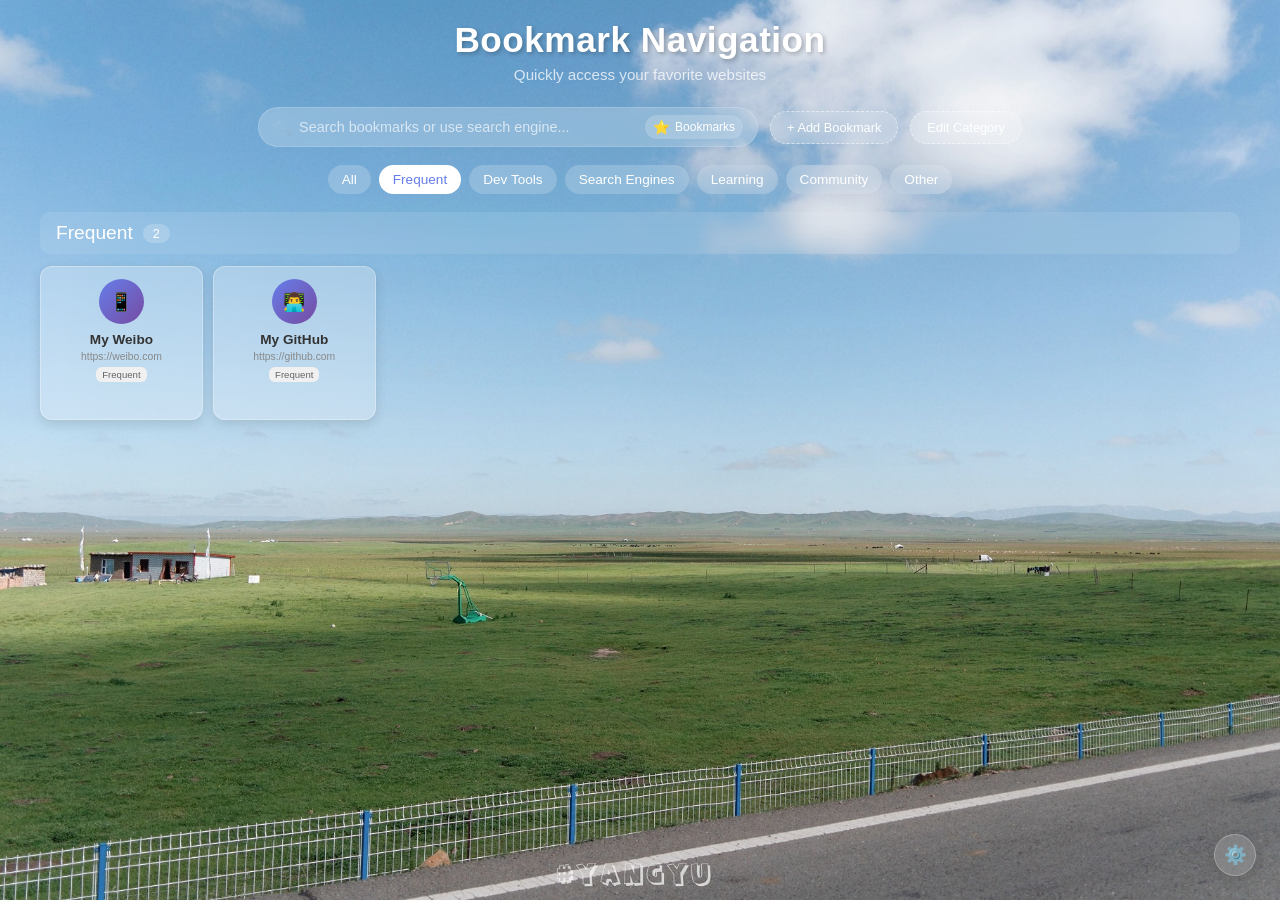
<file: navi-bookmarks-chrome/newtab.html>
<!DOCTYPE html>
<html lang="zh-CN">
<head>
    <meta charset="UTF-8">
    <meta name="viewport" content="width=device-width, initial-scale=1.0">
    <title data-i18n="appName">个人书签导航</title>
    <link rel="stylesheet" href="newtab.css">
</head>
<body>
    <div class="container">
        <header>
            <h1 data-i18n="headerTitle">📚 书签导航</h1>
            <p data-i18n="headerSubtitle">快速访问您喜爱的网站</p>
        </header>

        <div class="search-bar">
            <form id="searchForm" class="search-container">
                <span class="search-icon">🔍</span>
                <input type="text" id="searchInput" class="search-input" data-i18n-placeholder="searchPlaceholder" placeholder="搜索书签或使用搜索引擎...">
                <div class="search-engine-selector" id="searchEngineSelector">
                    <span class="search-engine-icon" id="currentEngineIcon">🔍</span>
                    <span class="search-engine-name" id="currentEngineName"></span>
                </div>
                <div class="search-dropdown" id="searchEngineDropdown">
                    <div class="search-dropdown-item selected" data-engine="bookmarks">
                        <span class="engine-icon">⭐</span>
                        <div class="engine-info">
                            <div class="name" data-i18n="bookmarkSearch">书签搜索</div>
                            <div class="url" data-i18n="bookmarkSearchDesc">搜索您的书签</div>
                        </div>
                    </div>
                    <div class="search-dropdown-item" data-engine="google">
                        <span class="engine-icon">🔍</span>
                        <div class="engine-info">
                            <div class="name">Google</div>
                            <div class="url">google.com</div>
                        </div>
                    </div>
                    <div class="search-dropdown-item" data-engine="baidu">
                        <span class="engine-icon">🅱️</span>
                        <div class="engine-info">
                            <div class="name" data-i18n="baidu">百度</div>
                            <div class="url">baidu.com</div>
                        </div>
                    </div>
                    <div class="search-dropdown-item" data-engine="bing">
                        <span class="engine-icon">🔷</span>
                        <div class="engine-info">
                            <div class="name" data-i18n="bing">必应</div>
                            <div class="url">bing.com</div>
                        </div>
                    </div>
                    <div class="search-dropdown-item" data-engine="duckduckgo">
                        <span class="engine-icon">🦆</span>
                        <div class="engine-info">
                            <div class="name">DuckDuckGo</div>
                            <div class="url">duckduckgo.com</div>
                        </div>
                    </div>
                </div>
                <div class="search-results" id="searchResults"></div>
            </form>
            <button class="add-btn" id="addBookmarkBtn" data-i18n="addBookmark">+ 添加书签</button>
            <button class="add-btn" id="editCategoryBtn" data-i18n="editCategory">📁 编辑分类</button>
        </div>

        <div class="category-filter" id="categoryFilter">
        </div>

        <div id="bookmarkContent">
        </div>

        <div class="modal-overlay" id="modalOverlay">
            <div class="modal">
                <h2 id="modalTitle" data-i18n="modalAddBookmark">添加书签</h2>
                <input type="hidden" id="editId">
                <div class="form-group">
                    <label data-i18n="labelSelectIcon">选择图标</label>
                    <div class="icon-picker">
                        <input type="hidden" id="iconTypeInput" value="emoji">
                        <input type="hidden" id="iconValueInput" value="">
                        <div class="icon-picker-current">
                            <div class="icon-preview" id="iconPreview">
                                <span id="iconPreviewText">🌟</span>
                                <img id="iconPreviewImg" style="display:none;" alt="">
                            </div>
                            <span class="icon-preview-label" data-i18n="iconPreviewLabel">当前图标</span>
                        </div>
                        <div class="icon-picker-actions">
                            <button type="button" class="icon-action-btn" id="fetchFaviconBtn" data-i18n="btnFetchFavicon">🌐 获取网站图标</button>
                            <button type="button" class="icon-action-btn" id="iconResetBtn" data-i18n="btnResetIcon">🔄 重置为默认</button>
                        </div>
                        <div class="icon-emoji-picker" id="emojiPicker" style="display:none;">
                            <div class="emoji-grid" id="emojiGrid"></div>
                        </div>
                        <div class="icon-favicon-list" id="faviconList" style="display:none;"></div>
                    </div>
                </div>
                <div class="form-group">
                    <label for="urlInput" data-i18n="labelWebsiteUrl">网站地址</label>
                    <input type="text" id="urlInput" data-i18n-placeholder="placeholderWebsiteUrl" placeholder="输入网站URL或IP地址（可省略http://）">
                    <div class="field-hint" data-i18n="hintUrlEnter">💡 输入网址后回车，自动获取相关信息</div>
                </div>
                <div class="form-group">
                    <label for="nameInput" data-i18n="labelWebsiteName">网站名称</label>
                    <input type="text" id="nameInput" data-i18n-placeholder="placeholderWebsiteName" placeholder="输入网站名称">
                </div>
                <div class="form-group" style="display:none;">
                    <input type="text" id="descriptionInput">
                </div>
                <div class="form-group">
                    <label for="categoryInput" data-i18n="labelCategory">分类</label>
                    <select id="categoryInput">
                    </select>
                </div>
                <div class="form-group" id="newCategoryGroup" style="display: none;">
                    <label for="newCategoryInput" data-i18n="labelNewCategory">新分类名称</label>
                    <input type="text" id="newCategoryInput" data-i18n-placeholder="placeholderNewCategory" placeholder="输入新分类名称">
                </div>
                <div class="btn-group">
                    <button class="cancel-btn" id="cancelModalBtn" data-i18n="btnCancel">取消</button>
                    <button class="save-btn" id="saveModalBtn" data-i18n="btnSave">保存</button>
                </div>
            </div>
        </div>

        <div class="modal-overlay" id="categoryModalOverlay">
            <div class="modal">
                <h2 data-i18n="modalEditCategory">📁 编辑分类</h2>
                <div class="form-group">
                    <label for="newCatName" data-i18n="addNewCategory">添加新分类</label>
                    <input type="text" id="newCatName" data-i18n-placeholder="placeholderEnterCategoryName" placeholder="输入新分类名称">
                </div>
                <button class="add-category-btn" id="addCategoryBtn">
                    <span class="add-icon">+</span>
                    <span data-i18n="btnAddCategory">添加分类</span>
                </button>
                <div style="margin-bottom: 15px; font-size: 0.8rem; color: #999;" data-i18n="hintDragCategory">
                    💡 拖动分类可以调整顺序
                </div>
                <div id="categoryList" class="category-list">
                </div>
                <div class="btn-group">
                    <button class="cancel-btn" id="closeCategoryModalBtn" data-i18n="btnClose">关闭</button>
                </div>
            </div>
        </div>

        <div class="fab-panel" id="fabPanel">
            <div class="fab-menu" id="fabMenu">
                <div class="fab-menu-header">
                    <span data-i18n="settingsTitle">设置</span>
                </div>
                <button class="fab-menu-item" id="exportBtn">
                    <span class="fab-menu-icon">📤</span>
                    <span data-i18n="exportBookmarks">导出书签</span>
                </button>
                <button class="fab-menu-item" id="importBtn">
                    <span class="fab-menu-icon">📥</span>
                    <span data-i18n="importBookmarks">导入书签</span>
                </button>
                <button class="fab-menu-item" id="changeBgBtn">
                    <span class="fab-menu-icon">🎨</span>
                    <span data-i18n="changeBackground">更换背景</span>
                </button>
                <div class="fab-menu-divider"></div>
                <div class="fab-menu-item fab-lang-row">
                    <span class="fab-menu-icon">🌐</span>
                    <span data-i18n="language">语言</span>
                    <select id="langSelect" class="lang-select">
                        <option value="system" data-i18n="langSystem">跟随系统</option>
                        <option value="zh_CN" data-i18n="langZhCN">🇨🇳 中文</option>
                        <option value="zh_TW" data-i18n="langZhTW">🇹🇼 繁體中文</option>
                        <option value="en" data-i18n="langEn">🇺🇸 English</option>
                        <option value="ja" data-i18n="langJa">🇯🇵 日本語</option>
                        <option value="ko" data-i18n="langKo">🇰🇷 한국어</option>
                        <option value="de" data-i18n="langDe">🇩🇪 Deutsch</option>
                        <option value="fr" data-i18n="langFr">🇫🇷 Français</option>
                        <option value="vi" data-i18n="langVi">🇻🇳 Tiếng Việt</option>
                        <option value="th" data-i18n="langTh">🇹🇭 ภาษาไทย</option>
                        <option value="ms" data-i18n="langMs">🇲🇾 Bahasa Melayu</option>
                    </select>
                </div>
            </div>
            <button class="fab-btn" id="ieToggleBtn">⚙️</button>
        </div>

        <input type="file" id="importFile" style="display: none;" accept=".json">

    </div>

    <script src="newtab.js"></script>
</body>
</html>
</file>
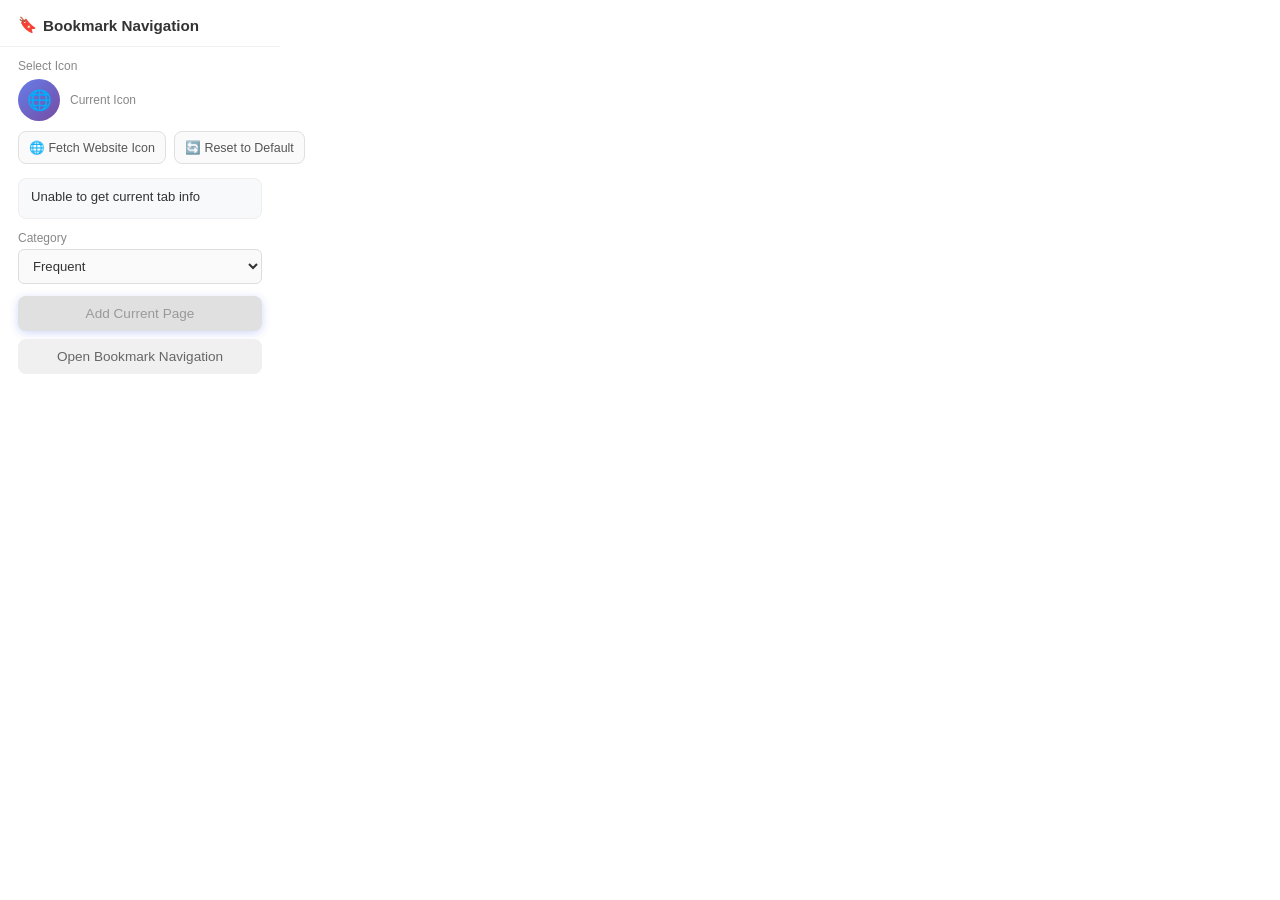
<file: navi-bookmarks-chrome/popup.html>
<!DOCTYPE html>
<html lang="zh-CN">
<head>
    <meta charset="UTF-8">
    <meta name="viewport" content="width=device-width, initial-scale=1.0">
    <title data-i18n="appName">个人书签导航</title>
    <style>
        * { margin: 0; padding: 0; box-sizing: border-box; }
        body {
            width: 280px;
            font-family: 'Segoe UI', Tahoma, Geneva, Verdana, sans-serif;
            background: white;
            color: #333;
        }
        .popup-header {
            padding: 16px 18px 12px;
            border-bottom: 1px solid #f0f0f0;
        }
        .popup-header h2 {
            font-size: 0.95rem;
            font-weight: 600;
            color: #333;
            display: flex;
            align-items: center;
            gap: 6px;
        }
        .popup-body {
            padding: 12px 18px 16px;
        }
        .tab-info {
            background: #f8f9fa;
            border-radius: 8px;
            padding: 10px 12px;
            margin-bottom: 12px;
            border: 1px solid #eee;
        }
        .tab-title {
            font-size: 0.82rem;
            font-weight: 500;
            color: #333;
            white-space: nowrap;
            overflow: hidden;
            text-overflow: ellipsis;
            margin-bottom: 4px;
        }
        .tab-url {
            font-size: 0.72rem;
            color: #888;
            white-space: nowrap;
            overflow: hidden;
            text-overflow: ellipsis;
        }
        .form-group {
            margin-bottom: 12px;
        }
        .form-group label {
            display: block;
            font-size: 0.75rem;
            color: #888;
            margin-bottom: 4px;
        }
        .form-group select {
            width: 100%;
            padding: 8px 10px;
            border: 1px solid #ddd;
            border-radius: 6px;
            font-size: 0.82rem;
            background: #fafafa;
            color: #333;
            outline: none;
            cursor: pointer;
        }
        .form-group select:focus {
            border-color: #667eea;
        }
        .popup-btn {
            width: 100%;
            padding: 10px;
            border: none;
            border-radius: 8px;
            font-size: 0.85rem;
            font-weight: 500;
            cursor: pointer;
            transition: all 0.15s ease;
        }
        .popup-btn-primary {
            background: linear-gradient(135deg, #667eea 0%, #764ba2 100%);
            color: white;
            box-shadow: 0 2px 8px rgba(102, 126, 234, 0.3);
        }
        .popup-btn-primary:hover {
            box-shadow: 0 4px 12px rgba(102, 126, 234, 0.4);
            transform: translateY(-1px);
        }
        .popup-btn-secondary {
            background: #f0f0f0;
            color: #666;
            margin-top: 8px;
        }
        .popup-btn-secondary:hover {
            background: #e5e5e5;
        }
        .popup-disabled {
            background: #e0e0e0;
            color: #999;
            cursor: not-allowed;
        }
        .toast {
            position: fixed;
            top: 50%;
            left: 50%;
            transform: translate(-50%, -50%);
            background: rgba(0,0,0,0.75);
            color: white;
            padding: 10px 20px;
            border-radius: 8px;
            font-size: 0.82rem;
            z-index: 999;
            animation: toastFade 1.5s ease forwards;
        }
        @keyframes toastFade {
            0% { opacity: 0; }
            15% { opacity: 1; }
            75% { opacity: 1; }
            100% { opacity: 0; }
        }
    </style>
</head>
<body>
    <div class="popup-header">
        <h2>🔖 <span data-i18n="appName">个人书签导航</span></h2>
    </div>
    <div class="popup-body">
        <div class="icon-row" style="margin-bottom:14px;">
            <div style="font-size:0.75rem;color:#888;margin-bottom:6px;" data-i18n="labelSelectIcon">选择图标</div>
            <div style="display:flex;align-items:center;gap:10px;margin-bottom:10px;">
                <div class="icon-preview" id="iconPreview" style="width:42px;height:42px;border-radius:50%;background:linear-gradient(135deg,#667eea,#764ba2);display:flex;align-items:center;justify-content:center;font-size:20px;color:white;flex-shrink:0;overflow:hidden;">
                    <span id="iconPreviewText">🌐</span>
                    <img id="iconPreviewImg" style="display:none;width:100%;height:100%;object-fit:cover;border-radius:50%;" alt="">
                </div>
                <span style="font-size:0.75rem;color:#888;" data-i18n="iconPreviewLabel">当前图标</span>
            </div>
            <div style="display:flex;gap:8px;">
                <button type="button" id="fetchFaviconBtn" style="flex:1;padding:8px 10px;border:1.5px solid #e0e0e0;border-radius:8px;background:#fafafa;color:#555;font-size:0.78rem;cursor:pointer;transition:all 0.2s;white-space:nowrap;" data-i18n="btnFetchFavicon">🌐 获取网站图标</button>
                <button type="button" id="resetIconBtn" style="flex:1;padding:8px 10px;border:1.5px solid #e0e0e0;border-radius:8px;background:#fafafa;color:#555;font-size:0.78rem;cursor:pointer;transition:all 0.2s;white-space:nowrap;" data-i18n="btnResetIcon">🔄 重置为默认</button>
            </div>
        </div>
        <div class="tab-info">
            <div class="tab-title" id="tabTitle">...</div>
            <div class="tab-url" id="tabUrl">...</div>
        </div>
        <div class="form-group">
            <label data-i18n="labelCategory">分类</label>
            <select id="categorySelect"></select>
        </div>
        <button class="popup-btn popup-btn-primary" id="addTabBtn" data-i18n="addCurrentPage">添加当前页</button>
        <button class="popup-btn popup-btn-secondary" id="openNewTabBtn" data-i18n="openBookmarkNav">打开书签导航</button>
    </div>
    <script src="popup.js"></script>
</body>
</html>
</file>
<file: navi-bookmarks-chrome/newtab.css>
* {
    margin: 0;
    padding: 0;
    box-sizing: border-box;
}

body {
    font-family: 'Segoe UI', Tahoma, Geneva, Verdana, sans-serif;
    background: linear-gradient(135deg, #667eea 0%, #764ba2 100%);
    min-height: 100vh;
    padding: 20px;
    transition: background 0.5s ease;
}

body.loaded {
    background: url('/Zoigê.JPG') center/cover fixed;
}

.container {
    max-width: 1200px;
    margin: 0 auto;
}

header {
    text-align: center;
    margin-bottom: 24px;
}

header h1 {
    color: white;
    font-size: 2.2rem;
    margin-bottom: 6px;
    text-shadow: 2px 2px 4px rgba(0,0,0,0.25);
    letter-spacing: 0.5px;
}

header p {
    color: rgba(255,255,255,0.75);
    font-size: 0.95rem;
}

.add-btn {
    padding: 8px 16px;
    background: rgba(255,255,255,0.2);
    border: 1.5px dashed rgba(255,255,255,0.5);
    border-radius: 50px;
    color: white;
    font-size: 0.8rem;
    cursor: pointer;
    transition: all 0.2s ease;
    min-width: 80px;
    backdrop-filter: blur(8px);
    -webkit-backdrop-filter: blur(8px);
}

.add-btn:hover {
    background: rgba(255,255,255,0.3);
    border-color: white;
    transform: translateY(-1px);
}

.category-filter {
    display: flex;
    justify-content: center;
    gap: 8px;
    flex-wrap: wrap;
    margin-bottom: 18px;
}

.category-tag {
    padding: 7px 14px;
    background: rgba(255,255,255,0.2);
    border: none;
    border-radius: 20px;
    color: white;
    font-size: 0.85rem;
    cursor: pointer;
    transition: all 0.2s ease;
    backdrop-filter: blur(8px);
    -webkit-backdrop-filter: blur(8px);
}

.category-tag:hover {
    background: rgba(255,255,255,0.3);
}

.category-tag.active {
    background: white;
    color: #667eea;
}

.search-bar {
    display: flex;
    justify-content: center;
    align-items: center;
    gap: 12px;
    margin-bottom: 18px;
    flex-wrap: wrap;
}

.search-container {
    position: relative;
    display: flex;
    align-items: center;
    flex: 1;
    max-width: 500px;
    min-width: 280px;
}

.search-input {
    width: 100%;
    padding: 11px 45px 11px 40px;
    background: rgba(255, 255, 255, 0.22);
    backdrop-filter: blur(12px);
    -webkit-backdrop-filter: blur(12px);
    border: 1px solid rgba(255, 255, 255, 0.15);
    border-radius: 50px;
    color: white;
    font-size: 0.9rem;
    outline: none;
    transition: all 0.2s ease;
}

.search-input::placeholder {
    color: rgba(255, 255, 255, 0.65);
}

.search-input:focus {
    background: rgba(255, 255, 255, 0.3);
    border-color: rgba(255, 255, 255, 0.3);
    box-shadow: 0 0 16px rgba(255, 255, 255, 0.15);
}

.search-icon {
    position: absolute;
    left: 15px;
    color: rgba(255, 255, 255, 0.7);
    font-size: 1rem;
}

.search-engine-selector {
    position: absolute;
    right: 15px;
    display: flex;
    align-items: center;
    gap: 5px;
    cursor: pointer;
    padding: 4px 8px;
    background: rgba(255, 255, 255, 0.2);
    border-radius: 15px;
    transition: all 0.3s ease;
}

.search-engine-selector:hover {
    background: rgba(255, 255, 255, 0.3);
}

.search-engine-icon {
    font-size: 0.85rem;
}

.search-engine-name {
    font-size: 0.75rem;
    color: white;
}

.search-dropdown {
    position: absolute;
    top: calc(100% + 10px);
    left: 0;
    right: 0;
    background: rgba(255, 255, 255, 0.95);
    backdrop-filter: blur(15px);
    -webkit-backdrop-filter: blur(15px);
    border: none;
    border-radius: 12px;
    box-shadow: 0 10px 40px rgba(0, 0, 0, 0.2);
    overflow: hidden;
    z-index: 100;
    opacity: 0;
    visibility: hidden;
    transform: translateY(-10px);
    transition: all 0.3s ease;
}

.search-dropdown.active {
    opacity: 1;
    visibility: visible;
    transform: translateY(0);
}

.search-dropdown-item {
    display: flex;
    align-items: center;
    gap: 12px;
    padding: 12px 15px;
    cursor: pointer;
    transition: background 0.2s ease;
    color: #333;
}

.search-dropdown-item:hover {
    background: rgba(102, 126, 234, 0.1);
}

.search-dropdown-item.selected {
    background: rgba(102, 126, 234, 0.15);
}

.search-dropdown-item .engine-icon {
    font-size: 1.2rem;
}

.search-dropdown-item .engine-info {
    flex: 1;
}

.search-dropdown-item .engine-info .name {
    font-weight: 500;
    font-size: 0.9rem;
}

.search-dropdown-item .engine-info .url {
    font-size: 0.7rem;
    color: #888;
}

.search-results {
    position: absolute;
    top: calc(100% + 10px);
    left: 0;
    right: 0;
    max-height: 300px;
    overflow-y: auto;
    background: rgba(255, 255, 255, 0.95);
    backdrop-filter: blur(15px);
    -webkit-backdrop-filter: blur(15px);
    border: none;
    border-radius: 12px;
    box-shadow: 0 10px 40px rgba(0, 0, 0, 0.2);
    z-index: 99;
}

.search-result-item {
    display: flex;
    align-items: center;
    gap: 12px;
    padding: 12px 15px;
    cursor: pointer;
    transition: background 0.2s ease;
    border-bottom: 1px solid rgba(0, 0, 0, 0.05);
}

.search-result-item:last-child {
    border-bottom: none;
}

.search-result-item:hover {
    background: rgba(102, 126, 234, 0.1);
}

.search-result-item .icon {
    width: 36px;
    height: 36px;
    border-radius: 50%;
    background: linear-gradient(135deg, #667eea 0%, #764ba2 100%);
    display: flex;
    align-items: center;
    justify-content: center;
    color: white;
    font-size: 0.9rem;
}

.search-result-item .info {
    flex: 1;
    min-width: 0;
}

.search-result-item .info .name {
    font-weight: 500;
    font-size: 0.9rem;
    color: #333;
    white-space: nowrap;
    overflow: hidden;
    text-overflow: ellipsis;
}

.search-result-item .info .url {
    font-size: 0.75rem;
    color: #888;
    white-space: nowrap;
    overflow: hidden;
    text-overflow: ellipsis;
}

.search-result-item .category {
    padding: 3px 8px;
    background: #f0f0f0;
    border-radius: 6px;
    font-size: 0.65rem;
    color: #666;
}

.search-no-results {
    padding: 20px;
    text-align: center;
    color: #999;
    font-size: 0.9rem;
}

.search-suggestions {
    padding: 10px 15px;
    border-top: 1px solid rgba(0, 0, 0, 0.05);
}

.search-suggestions .suggestion-title {
    font-size: 0.75rem;
    color: #999;
    margin-bottom: 8px;
}

.search-suggestions .suggestion-item {
    display: flex;
    align-items: center;
    gap: 8px;
    padding: 8px 10px;
    border-radius: 8px;
    cursor: pointer;
    transition: background 0.2s ease;
}

.search-suggestions .suggestion-item:hover {
    background: rgba(102, 126, 234, 0.1);
}

.search-suggestions .suggestion-item .search-icon {
    position: static;
    font-size: 0.85rem;
    color: #667eea;
}

.search-suggestions .suggestion-item .text {
    font-size: 0.85rem;
    color: #666;
}

.bookmark-section {
    margin-bottom: 24px;
}

.section-header {
    display: flex;
    align-items: center;
    gap: 10px;
    margin-bottom: 12px;
    padding: 10px 16px;
    background: rgba(255,255,255,0.1);
    border-radius: 10px;
    backdrop-filter: blur(8px);
    -webkit-backdrop-filter: blur(8px);
}

.section-header h2 {
    color: white;
    font-size: 1.2rem;
    font-weight: 500;
}

.section-header .count {
    background: rgba(255,255,255,0.2);
    padding: 2px 10px;
    border-radius: 10px;
    color: white;
    font-size: 0.8rem;
}

.bookmark-grid {
    display: grid;
    grid-template-columns: repeat(auto-fill, minmax(150px, 1fr));
    gap: 10px;
    justify-content: center;
}

.bookmark-card {
    background: rgba(255, 255, 255, 0.25);
    backdrop-filter: blur(12px);
    -webkit-backdrop-filter: blur(12px);
    border: 1px solid rgba(255, 255, 255, 0.3);
    border-radius: 12px;
    padding: 12px;
    text-align: center;
    box-shadow: 0 4px 12px rgba(0,0,0,0.12);
    transition: transform 0.2s ease, box-shadow 0.2s ease;
    position: relative;
    cursor: grab;
    display: flex;
    flex-direction: column;
    align-items: center;
    justify-content: center;
    min-height: 130px;
}

.bookmark-card:active {
    cursor: grabbing;
}

.bookmark-card:hover {
    transform: translateY(-4px) scale(1.02);
    box-shadow: 0 8px 24px rgba(0,0,0,0.2);
    background: rgba(255, 255, 255, 0.35);
}

.bookmark-card.dragging {
    opacity: 0.5;
    transform: scale(1.05);
}

.bookmark-card.drag-over {
    border: 2px dashed #667eea;
    background: rgba(255, 255, 255, 0.4);
}

.bookmark-card.add-card {
    border: 1px solid rgba(255, 255, 255, 0.3);
    background: rgba(255, 255, 255, 0.25);
    backdrop-filter: blur(15px);
    -webkit-backdrop-filter: blur(15px);
    cursor: pointer;
    transition: all 0.3s ease;
    box-shadow: 0 4px 15px rgba(0,0,0,0.15);
}

.bookmark-card.add-card:hover {
    transform: translateY(-6px) scale(1.02);
    box-shadow: 0 10px 30px rgba(0,0,0,0.25);
    background: rgba(255, 255, 255, 0.35);
}

.bookmark-card.add-card .add-icon {
    width: 45px;
    height: 45px;
    border-radius: 50%;
    background: linear-gradient(135deg, #667eea 0%, #764ba2 100%);
    display: flex;
    align-items: center;
    justify-content: center;
    margin: 0 auto 8px;
    font-size: 24px;
    color: white;
    font-weight: bold;
    box-shadow: 0 4px 15px rgba(102, 126, 234, 0.4);
}

.bookmark-card.add-card h3 {
    color: rgba(0, 0, 0, 0.8);
    margin-bottom: 5px;
    font-size: 14px;
}

.bookmark-card.add-card p {
    color: rgba(0, 0, 0, 0.5);
    font-size: 12px;
    margin-bottom: 8px;
}

.bookmark-card .icon {
    width: 45px;
    height: 45px;
    margin: 0 auto 8px;
    background: linear-gradient(135deg, #667eea 0%, #764ba2 100%);
    border-radius: 50%;
    display: flex;
    align-items: center;
    justify-content: center;
    font-size: 18px;
    color: white;
    font-family: 'Segoe UI', sans-serif;
}

.bookmark-card .icon img {
    width: 100%;
    height: 100%;
    border-radius: 50%;
    object-fit: cover;
}

.card-click-area {
    cursor: pointer;
    display: flex;
    flex-direction: column;
    align-items: center;
}

.bookmark-card h3 {
    font-size: 0.85rem;
    color: #333;
    margin-bottom: 4px;
    white-space: nowrap;
    overflow: hidden;
    text-overflow: ellipsis;
}

.bookmark-card p {
    font-size: 0.65rem;
    color: #888;
    word-break: break-all;
    margin-bottom: 5px;
}

.bookmark-card p.description {
    font-size: 0.6rem;
    color: #666;
    font-style: italic;
    display: -webkit-box;
    -webkit-line-clamp: 2;
    -webkit-box-orient: vertical;
    box-orient: vertical;
    line-clamp: 2;
    overflow: hidden;
    opacity: 0;
    max-height: 0;
    transition: all 0.3s ease;
    margin-top: 0;
    cursor: pointer;
    border-radius: 4px;
    padding: 0 4px;
}

.bookmark-card:hover p.description {
    opacity: 1;
    max-height: 40px;
    margin-top: 5px;
}

.bookmark-card p.description:hover {
    background: rgba(102, 126, 234, 0.1);
    color: #667eea;
}

.bookmark-card .category-badge {
    display: inline-block;
    padding: 2px 6px;
    background: #f0f0f0;
    border-radius: 6px;
    font-size: 0.6rem;
    color: #666;
    margin-bottom: 6px;
    transition: opacity 0.3s ease, max-height 0.3s ease;
}

.bookmark-card:hover .description ~ .category-badge {
    opacity: 0;
    max-height: 0;
    overflow: hidden;
    margin: 0;
    padding: 0;
}

.bookmark-card .actions {
    display: flex;
    justify-content: center;
    gap: 10px;
    opacity: 0;
    visibility: hidden;
    transform: translateY(-5px);
    transition: opacity 0.3s ease, visibility 0.3s ease, transform 0.3s ease;
    margin-top: 0;
}

.bookmark-card:hover .actions {
    opacity: 1;
    visibility: visible;
    transform: translateY(0);
    margin-top: 8px;
}

.bookmark-card .actions button {
    padding: 4px 7px;
    border: none;
    border-radius: 4px;
    cursor: pointer;
    font-size: 0.6rem;
    transition: background 0.2s ease;
}

.bookmark-card .actions .edit-btn {
    background: #667eea;
    color: white;
}

.bookmark-card .actions .edit-btn:hover {
    background: #5a6fd6;
}

.bookmark-card .actions .delete-btn {
    background: #ff6b6b;
    color: white;
}

.bookmark-card .actions .delete-btn:hover {
    background: #ee5a5a;
}

.modal-overlay {
    display: none;
    position: fixed;
    top: 0;
    left: 0;
    width: 100%;
    height: 100%;
    background: rgba(0, 0, 0, 0.15);
    backdrop-filter: blur(1px);
    -webkit-backdrop-filter: blur(1px);
    justify-content: center;
    align-items: center;
    z-index: 1000;
    animation: bubbleFadeIn 0.1s ease;
}

.modal-overlay.active {
    display: flex;
}

.modal {
    background: white;
    border-radius: 16px;
    padding: 28px 28px 20px;
    width: 90%;
    max-width: 450px;
    box-shadow: 0 20px 60px rgba(0, 0, 0, 0.25);
    max-height: 90vh;
    overflow-y: auto;
    animation: bubblePop 0.125s cubic-bezier(0.175, 0.885, 0.32, 1.275);
}

.modal h2 {
    color: #333;
    margin-bottom: 20px;
    text-align: center;
}

.modal .form-group {
    margin-bottom: 15px;
}

.modal .form-group label {
    display: block;
    margin-bottom: 5px;
    color: #555;
    font-size: 0.9rem;
}

.modal .form-group input,
.modal .form-group select,
.modal .form-group textarea {
    width: 100%;
    padding: 10px;
    border: 2px solid #e0e0e0;
    border-radius: 8px;
    font-size: 1rem;
    font-family: 'Segoe UI', 'PingFang SC', sans-serif;
    transition: all 0.3s ease;
    background: #fafafa;
}

.modal .form-group textarea {
    min-height: 80px;
    resize: vertical;
    line-height: 1.5;
}

.modal .form-group input:focus,
.modal .form-group select:focus,
.modal .form-group textarea:focus {
    outline: none;
    border-color: #667eea;
    box-shadow: 0 0 0 3px rgba(102, 126, 234, 0.1);
    background: white;
}

.field-hint {
    font-size: 0.72rem;
    color: #999;
    margin-top: 4px;
    line-height: 1.4;
}

.modal .btn-group {
    display: flex;
    gap: 10px;
    margin-top: 25px;
}

.modal .btn-group button {
    flex: 1;
    padding: 12px;
    border: none;
    border-radius: 6px;
    font-size: 1rem;
    cursor: pointer;
    transition: background 0.3s ease;
}

.modal .btn-group .cancel-btn {
    background: #eee;
    color: #666;
}

.modal .btn-group .cancel-btn:hover {
    background: #ddd;
}

.modal .btn-group .save-btn {
    background: #667eea;
    color: white;
}

.modal .btn-group .save-btn:hover {
    background: #5a6fd6;
}

.empty-state {
    text-align: center;
    color: rgba(255,255,255,0.8);
    padding: 40px;
}

.empty-state h3 {
    font-size: 1.5rem;
    margin-bottom: 10px;
}

.empty-state p {
    font-size: 1rem;
}

@media (max-width: 768px) {
    header h1 {
        font-size: 1.8rem;
    }

    .bookmark-grid {
        grid-template-columns: repeat(auto-fill, minmax(150px, 1fr));
        gap: 12px;
    }

    .bookmark-card {
        padding: 15px;
    }

    .bookmark-card .icon {
        width: 50px;
        height: 50px;
        font-size: 20px;
    }

    .actions-bar {
        flex-direction: row;
        gap: 10px;
    }

    .add-btn {
        padding: 8px 14px;
        font-size: 0.8rem;
        min-width: auto;
    }
}

@media (max-width: 480px) {
    body {
        padding: 10px;
    }

    header h1 {
        font-size: 1.5rem;
    }

    .bookmark-grid {
        grid-template-columns: repeat(auto-fill, minmax(140px, 1fr));
        gap: 10px;
    }
}

.add-category-btn {
    width: 100%;
    padding: 12px 20px;
    margin-bottom: 15px;
    background: linear-gradient(135deg, #667eea 0%, #764ba2 100%);
    border: none;
    border-radius: 10px;
    color: white;
    font-size: 1rem;
    font-weight: 500;
    cursor: pointer;
    display: flex;
    align-items: center;
    justify-content: center;
    gap: 8px;
    transition: all 0.3s ease;
    box-shadow: 0 4px 15px rgba(102, 126, 234, 0.4);
}

.add-category-btn:hover {
    transform: translateY(-2px);
    box-shadow: 0 6px 20px rgba(102, 126, 234, 0.5);
}

.add-category-btn:active {
    transform: translateY(0);
}

.add-icon {
    font-size: 1.2rem;
    font-weight: 300;
}

.category-list {
    max-height: 300px;
    overflow-y: auto;
    margin-bottom: 15px;
    padding-right: 5px;
}

.category-item {
    display: flex;
    justify-content: space-between;
    align-items: center;
    padding: 12px 15px;
    background: #f8f9fa;
    border-radius: 10px;
    margin-bottom: 8px;
    cursor: grab;
    transition: all 0.2s ease;
    border: 2px solid transparent;
}

.category-item:hover {
    background: #e9ecef;
    transform: translateX(5px);
}

.category-item:active {
    cursor: grabbing;
}

.category-item.dragging {
    opacity: 0.5;
    transform: scale(1.02);
    background: #dee2e6;
}

.category-item.drag-over {
    border-color: #667eea;
    background: #eef2ff;
}

.category-name {
    font-weight: 500;
    color: #333;
}

.category-count {
    margin-left: 10px;
    color: #999;
    font-size: 0.8rem;
}

.category-actions {
    display: flex;
    gap: 8px;
}

.category-btn {
    padding: 5px 10px;
    border: none;
    border-radius: 6px;
    font-size: 0.75rem;
    cursor: pointer;
    transition: all 0.2s ease;
}

.category-btn.rename {
    background: #667eea;
    color: white;
}

.category-btn.rename:hover {
    background: #5a6fd6;
}

.category-btn.delete {
    background: #ff6b6b;
    color: white;
}

.category-btn.delete:hover {
    background: #ee5a5a;
}

.category-btn.disabled {
    background: #ccc;
    cursor: not-allowed;
}

.fab-panel {
    position: fixed;
    bottom: 24px;
    right: 24px;
    z-index: 1000;
    display: flex;
    flex-direction: column;
    align-items: center;
    gap: 8px;
}

.fab-btn {
    width: 42px;
    height: 42px;
    background: rgba(255, 255, 255, 0.15);
    backdrop-filter: blur(16px);
    -webkit-backdrop-filter: blur(16px);
    border: 1px solid rgba(255, 255, 255, 0.25);
    border-radius: 50%;
    color: white;
    font-size: 1.15rem;
    cursor: pointer;
    box-shadow: 0 4px 16px rgba(0, 0, 0, 0.12);
    transition: all 0.2s ease;
    display: flex;
    align-items: center;
    justify-content: center;
}

.fab-btn:hover {
    transform: scale(1.1) translateY(-2px);
    box-shadow: 0 6px 20px rgba(0, 0, 0, 0.2);
    background: rgba(255, 255, 255, 0.25);
}

.fab-btn:active {
    transform: scale(0.95);
}

.fab-menu {
    position: absolute;
    bottom: 50px;
    right: 0;
    background: rgba(255, 255, 255, 0.92);
    backdrop-filter: blur(24px);
    -webkit-backdrop-filter: blur(24px);
    border: 1px solid rgba(255, 255, 255, 0.4);
    border-radius: 14px;
    box-shadow: 0 8px 32px rgba(0, 0, 0, 0.15), 0 2px 8px rgba(0, 0, 0, 0.08);
    padding: 6px;
    display: none;
    flex-direction: column;
    gap: 2px;
    min-width: 180px;
}

.fab-menu.active {
    display: flex;
    animation: slideUp 0.2s ease;
}

@keyframes slideUp {
    from { opacity: 0; transform: translateY(6px); }
    to { opacity: 1; transform: translateY(0); }
}

.fab-menu-header {
    padding: 8px 14px 6px;
    font-size: 0.7rem;
    font-weight: 600;
    color: #999;
    text-transform: uppercase;
    letter-spacing: 0.5px;
    border-bottom: 1px solid rgba(0, 0, 0, 0.06);
    margin-bottom: 2px;
}

.fab-menu-item {
    padding: 9px 14px;
    border: none;
    border-radius: 8px;
    background: transparent;
    color: #333;
    font-size: 0.82rem;
    font-weight: 500;
    cursor: pointer;
    transition: all 0.15s ease;
    text-align: left;
    display: flex;
    align-items: center;
    gap: 10px;
    white-space: nowrap;
}

.fab-menu-item:hover {
    background: linear-gradient(135deg, rgba(102, 126, 234, 0.1), rgba(118, 75, 162, 0.1));
    color: #667eea;
}

.fab-menu-icon {
    width: 18px;
    text-align: center;
    font-size: 0.9rem;
    flex-shrink: 0;
}

.fab-menu-divider {
    height: 1px;
    background: rgba(0, 0, 0, 0.06);
    margin: 4px 10px;
}

.fab-lang-row {
    cursor: default;
    justify-content: flex-start;
}

.fab-lang-row:hover {
    background: transparent;
    color: #333;
}

.lang-select {
    margin-left: auto;
    padding: 4px 10px;
    border: 1px solid #e0e0e0;
    border-radius: 6px;
    font-size: 0.75rem;
    background: #f5f5f5;
    color: #444;
    cursor: pointer;
    outline: none;
    transition: all 0.2s;
    appearance: auto;
}

.lang-select:hover {
    border-color: #bbb;
}

.lang-select:focus {
    border-color: #667eea;
    box-shadow: 0 0 0 2px rgba(102, 126, 234, 0.1);
}

.lang-select option {
    font-size: 0.78rem;
}

.bg-preview-list {
    display: flex;
    gap: 6px;
    padding: 6px 8px 2px;
    flex-wrap: wrap;
}

.bg-preview {
    width: 36px;
    height: 36px;
    border-radius: 8px;
    border: 2px solid transparent;
    cursor: pointer;
    transition: all 0.2s ease;
    background-size: cover;
    background-position: center;
}

.bg-preview:hover {
    transform: scale(1.1);
    border-color: #667eea;
}

.bg-preview.active {
    border-color: #667eea;
    box-shadow: 0 0 0 2px rgba(102, 126, 234, 0.3);
}

.bubble-overlay {
    position: fixed;
    top: 0;
    left: 0;
    width: 100%;
    height: 100%;
    background: rgba(0, 0, 0, 0.15);
    backdrop-filter: blur(1px);
    -webkit-backdrop-filter: blur(1px);
    display: flex;
    align-items: center;
    justify-content: center;
    z-index: 10000;
    animation: bubbleFadeIn 0.1s ease;
}

@keyframes bubbleFadeIn {
    from { opacity: 0; }
    to { opacity: 1; }
}

.bubble {
    background: white;
    border-radius: 16px;
    padding: 28px 28px 20px;
    min-width: 300px;
    max-width: 400px;
    width: 90%;
    box-shadow: 0 20px 60px rgba(0, 0, 0, 0.25);
    animation: bubblePop 0.125s cubic-bezier(0.175, 0.885, 0.32, 1.275);
}

@keyframes bubblePop {
    from { opacity: 0; transform: scale(0.85) translateY(10px); }
    to { opacity: 1; transform: scale(1) translateY(0); }
}

.bubble-title {
    font-size: 1rem;
    font-weight: 600;
    color: #333;
    margin-bottom: 10px;
}

.bubble-message {
    font-size: 0.9rem;
    color: #666;
    line-height: 1.5;
    margin-bottom: 20px;
}

.bubble-input {
    width: 100%;
    padding: 10px 12px;
    border: 2px solid #e0e0e0;
    border-radius: 8px;
    font-size: 0.95rem;
    font-family: 'Segoe UI', 'PingFang SC', sans-serif;
    outline: none;
    transition: border-color 0.2s;
    margin-bottom: 20px;
    box-sizing: border-box;
}

.bubble-input:focus {
    border-color: #667eea;
}

.bubble-btn-group {
    display: flex;
    justify-content: flex-end;
    gap: 10px;
}

.bubble-btn {
    padding: 8px 20px;
    border: none;
    border-radius: 8px;
    font-size: 0.9rem;
    cursor: pointer;
    transition: all 0.2s ease;
    font-weight: 500;
}

.bubble-btn-cancel {
    background: #f0f0f0;
    color: #666;
}

.bubble-btn-cancel:hover {
    background: #e0e0e0;
}

.bubble-btn-confirm {
    background: linear-gradient(135deg, #667eea 0%, #764ba2 100%);
    color: white;
    box-shadow: 0 2px 8px rgba(102, 126, 234, 0.3);
}

.bubble-btn-confirm:hover {
    box-shadow: 0 4px 12px rgba(102, 126, 234, 0.4);
    transform: translateY(-1px);
}

.bubble-btn-ok {
    background: linear-gradient(135deg, #667eea 0%, #764ba2 100%);
    color: white;
    width: 100%;
    padding: 10px;
    box-shadow: 0 2px 8px rgba(102, 126, 234, 0.3);
}

.bubble-btn-ok:hover {
    box-shadow: 0 4px 12px rgba(102, 126, 234, 0.4);
    transform: translateY(-1px);
}

.bubble-btn-danger {
    background: linear-gradient(135deg, #ff6b6b 0%, #ee5a5a 100%);
    color: white;
    box-shadow: 0 2px 8px rgba(255, 107, 107, 0.3);
}

.bubble-btn-danger:hover {
    box-shadow: 0 4px 12px rgba(255, 107, 107, 0.4);
    transform: translateY(-1px);
}

.icon-picker {
    display: flex;
    flex-direction: column;
    gap: 10px;
}

.icon-picker-current {
    display: flex;
    align-items: center;
    gap: 10px;
}

.icon-preview {
    width: 48px;
    height: 48px;
    border-radius: 50%;
    background: linear-gradient(135deg, #667eea 0%, #764ba2 100%);
    display: flex;
    align-items: center;
    justify-content: center;
    font-size: 22px;
    color: white;
    flex-shrink: 0;
    overflow: hidden;
}

.icon-preview img {
    width: 100%;
    height: 100%;
    object-fit: cover;
}

.icon-preview-label {
    font-size: 0.8rem;
    color: #888;
}

.icon-picker-actions {
    display: flex;
    gap: 8px;
}

.icon-action-btn {
    flex: 1;
    padding: 8px 10px;
    border: 1.5px solid #e0e0e0;
    border-radius: 8px;
    background: #fafafa;
    color: #555;
    font-size: 0.78rem;
    cursor: pointer;
    transition: all 0.2s ease;
    white-space: nowrap;
}

.icon-action-btn:hover {
    border-color: #667eea;
    color: #667eea;
    background: #f0f0ff;
}

.icon-emoji-picker {
    background: #f8f9fa;
    border-radius: 8px;
    padding: 8px;
    max-height: 160px;
    overflow-y: auto;
}

.emoji-grid {
    display: grid;
    grid-template-columns: repeat(10, 1fr);
    gap: 4px;
}

.emoji-item {
    width: 32px;
    height: 32px;
    display: flex;
    align-items: center;
    justify-content: center;
    font-size: 18px;
    cursor: pointer;
    border-radius: 6px;
    transition: all 0.15s ease;
}

.emoji-item:hover {
    background: rgba(102, 126, 234, 0.15);
    transform: scale(1.15);
}

.icon-favicon-list {
    display: flex;
    gap: 8px;
    padding: 8px;
    background: #f8f9fa;
    border-radius: 8px;
}

.favicon-option {
    display: flex;
    align-items: center;
    gap: 8px;
    padding: 6px 12px;
    border: 1.5px solid #e0e0e0;
    border-radius: 8px;
    background: white;
    cursor: pointer;
    transition: all 0.2s ease;
}

.favicon-option:hover {
    border-color: #667eea;
    background: #f0f0ff;
}

.favicon-option img {
    border-radius: 4px;
}

.favicon-option span {
    font-size: 0.8rem;
    color: #555;
}

.icon-fallback {
    display: flex;
    align-items: center;
    justify-content: center;
    width: 100%;
    height: 100%;
}

.bookmark-card .icon img {
    width: 100%;
    height: 100%;
    border-radius: 50%;
    object-fit: cover;
}
</file>
